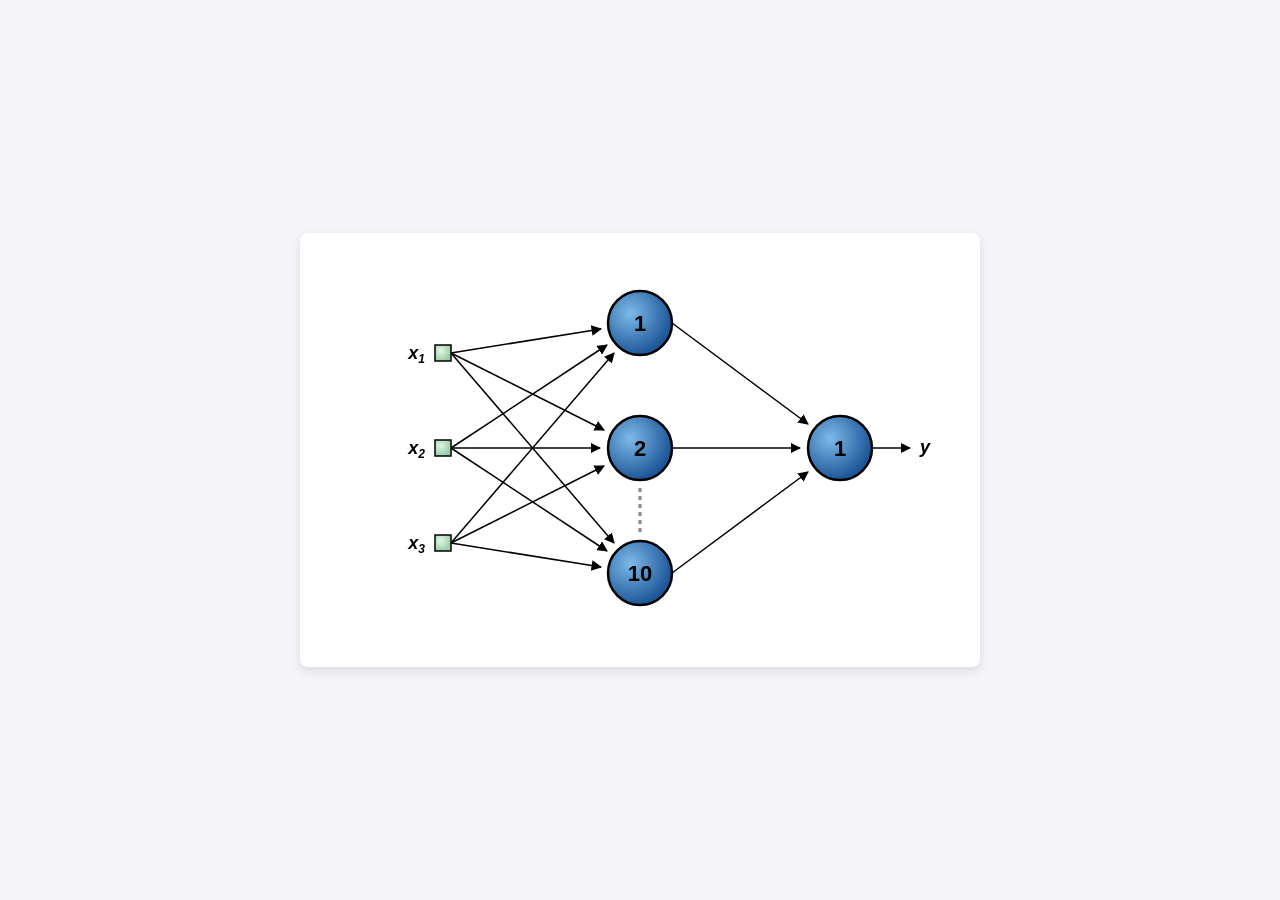
<file: documentacao-didatica/engenharia/topologia-aprox-funcoes.html>
<!DOCTYPE html>
<html lang="pt-BR">
<head>
<meta charset="UTF-8">
<meta name="viewport" content="width=device-width, initial-scale=1.0">
<title>Topologia de Rede Neural - Azul e Verde</title>
<style>
  /* Reset e estilo da página */
  body {
    display: flex;
    justify-content: center;
    align-items: center;
    min-height: 100vh;
    background-color: #f4f4f9;
    margin: 0;
    font-family: Arial, sans-serif;
  }

  /* Container principal da rede */
  .network-container {
    background-color: #ffffff;
    padding: 40px;
    border-radius: 8px;
    box-shadow: 0 4px 12px rgba(0,0,0,0.1);
  }

  /* Estilos aplicados aos círculos (neurônios azuis) */
  .node-circle {
    fill: url(#blueGradient);
    stroke: #000;
    stroke-width: 2.5;
  }

  /* Estilos aplicados aos quadrados (entradas verdes) */
  .node-square {
    fill: url(#greenGradient);
    stroke: #000;
    stroke-width: 1.5;
  }

  .line {
    stroke: #000;
    stroke-width: 1.5;
    marker-end: url(#arrow); /* Adiciona a seta no final da linha */
  }

  .dotted-line {
    stroke: #888;
    stroke-width: 3;
    stroke-dasharray: 4, 4; /* Cria o efeito de pontilhado */
  }

  .text-label {
    font-size: 18px;
    font-weight: bold;
    font-style: italic;
    fill: #000;
  }

  .text-sub {
    font-size: 12px;
  }

  .text-number {
    font-size: 22px;
    font-weight: bold;
    fill: #000;
    text-anchor: middle;       /* Centraliza o texto horizontalmente */
    dominant-baseline: central; /* Centraliza o texto verticalmente */
  }
</style>
</head>
<body>

<div class="network-container">
  <svg width="600" height="350" viewBox="0 0 600 350">
    <defs>
      <radialGradient id="greenGradient" cx="35%" cy="35%" r="65%">
        <stop offset="0%" stop-color="#e2f5e6"/> <stop offset="100%" stop-color="#9acfa5"/> </radialGradient>
      
      <radialGradient id="blueGradient" cx="35%" cy="35%" r="65%">
        <stop offset="0%" stop-color="#7db9e8"/> <stop offset="100%" stop-color="#1e5799"/> </radialGradient>
      
      <marker id="arrow" viewBox="0 0 10 10" refX="9" refY="5"
          markerWidth="7" markerHeight="7" orient="auto-start-reverse">
        <path d="M 0 0 L 10 5 L 0 10 z" fill="#000" />
      </marker>
    </defs>

    <line x1="111" y1="80" x2="261" y2="56" class="line" />
    <line x1="111" y1="80" x2="264" y2="157" class="line" />
    <line x1="111" y1="80" x2="274" y2="270" class="line" />

    <line x1="111" y1="175" x2="267" y2="72" class="line" />
    <line x1="111" y1="175" x2="260" y2="175" class="line" />
    <line x1="111" y1="175" x2="267" y2="278" class="line" />

    <line x1="111" y1="270" x2="274" y2="80" class="line" />
    <line x1="111" y1="270" x2="264" y2="193" class="line" />
    <line x1="111" y1="270" x2="261" y2="294" class="line" />

    <line x1="332" y1="50" x2="468" y2="151" class="line" />
    <line x1="332" y1="175" x2="460" y2="175" class="line" />
    <line x1="332" y1="300" x2="468" y2="199" class="line" />

    <line x1="532" y1="175" x2="570" y2="175" class="line" />

    <line x1="300" y1="215" x2="300" y2="260" class="dotted-line" />

    <rect x="95" y="72" width="16" height="16" class="node-square" />
    <rect x="95" y="167" width="16" height="16" class="node-square" />
    <rect x="95" y="262" width="16" height="16" class="node-square" />

    <text x="85" y="86" class="text-label" text-anchor="end">x<tspan class="text-sub" dy="4">1</tspan></text>
    <text x="85" y="181" class="text-label" text-anchor="end">x<tspan class="text-sub" dy="4">2</tspan></text>
    <text x="85" y="276" class="text-label" text-anchor="end">x<tspan class="text-sub" dy="4">3</tspan></text>

    <circle cx="300" cy="50" r="32" class="node-circle" />
    <circle cx="300" cy="175" r="32" class="node-circle" />
    <circle cx="300" cy="300" r="32" class="node-circle" />

    <text x="300" y="50" class="text-number">1</text>
    <text x="300" y="175" class="text-number">2</text>
    <text x="300" y="300" class="text-number">10</text>

    <circle cx="500" cy="175" r="32" class="node-circle" />
    <text x="500" y="175" class="text-number">1</text>

    <text x="580" y="180" class="text-label">y</text>

  </svg>
</div>

</body>
</html>
</file>
